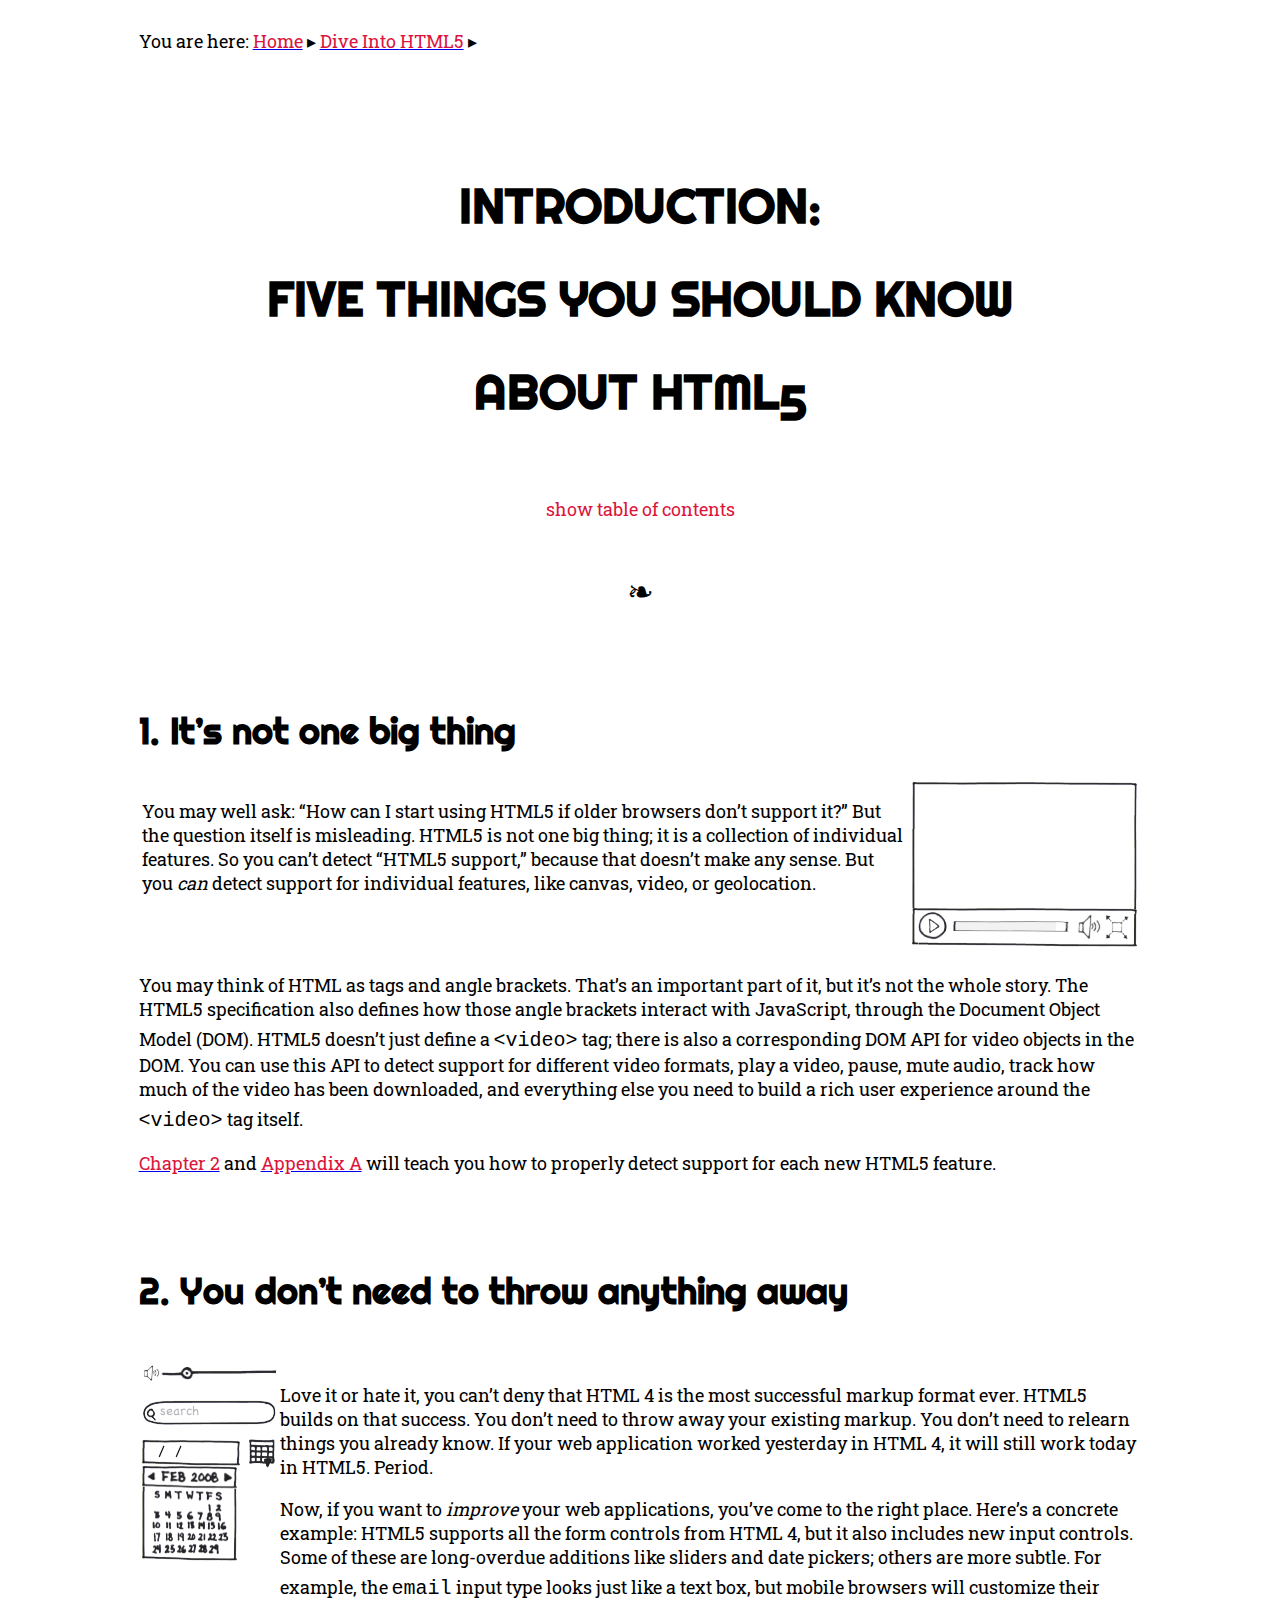
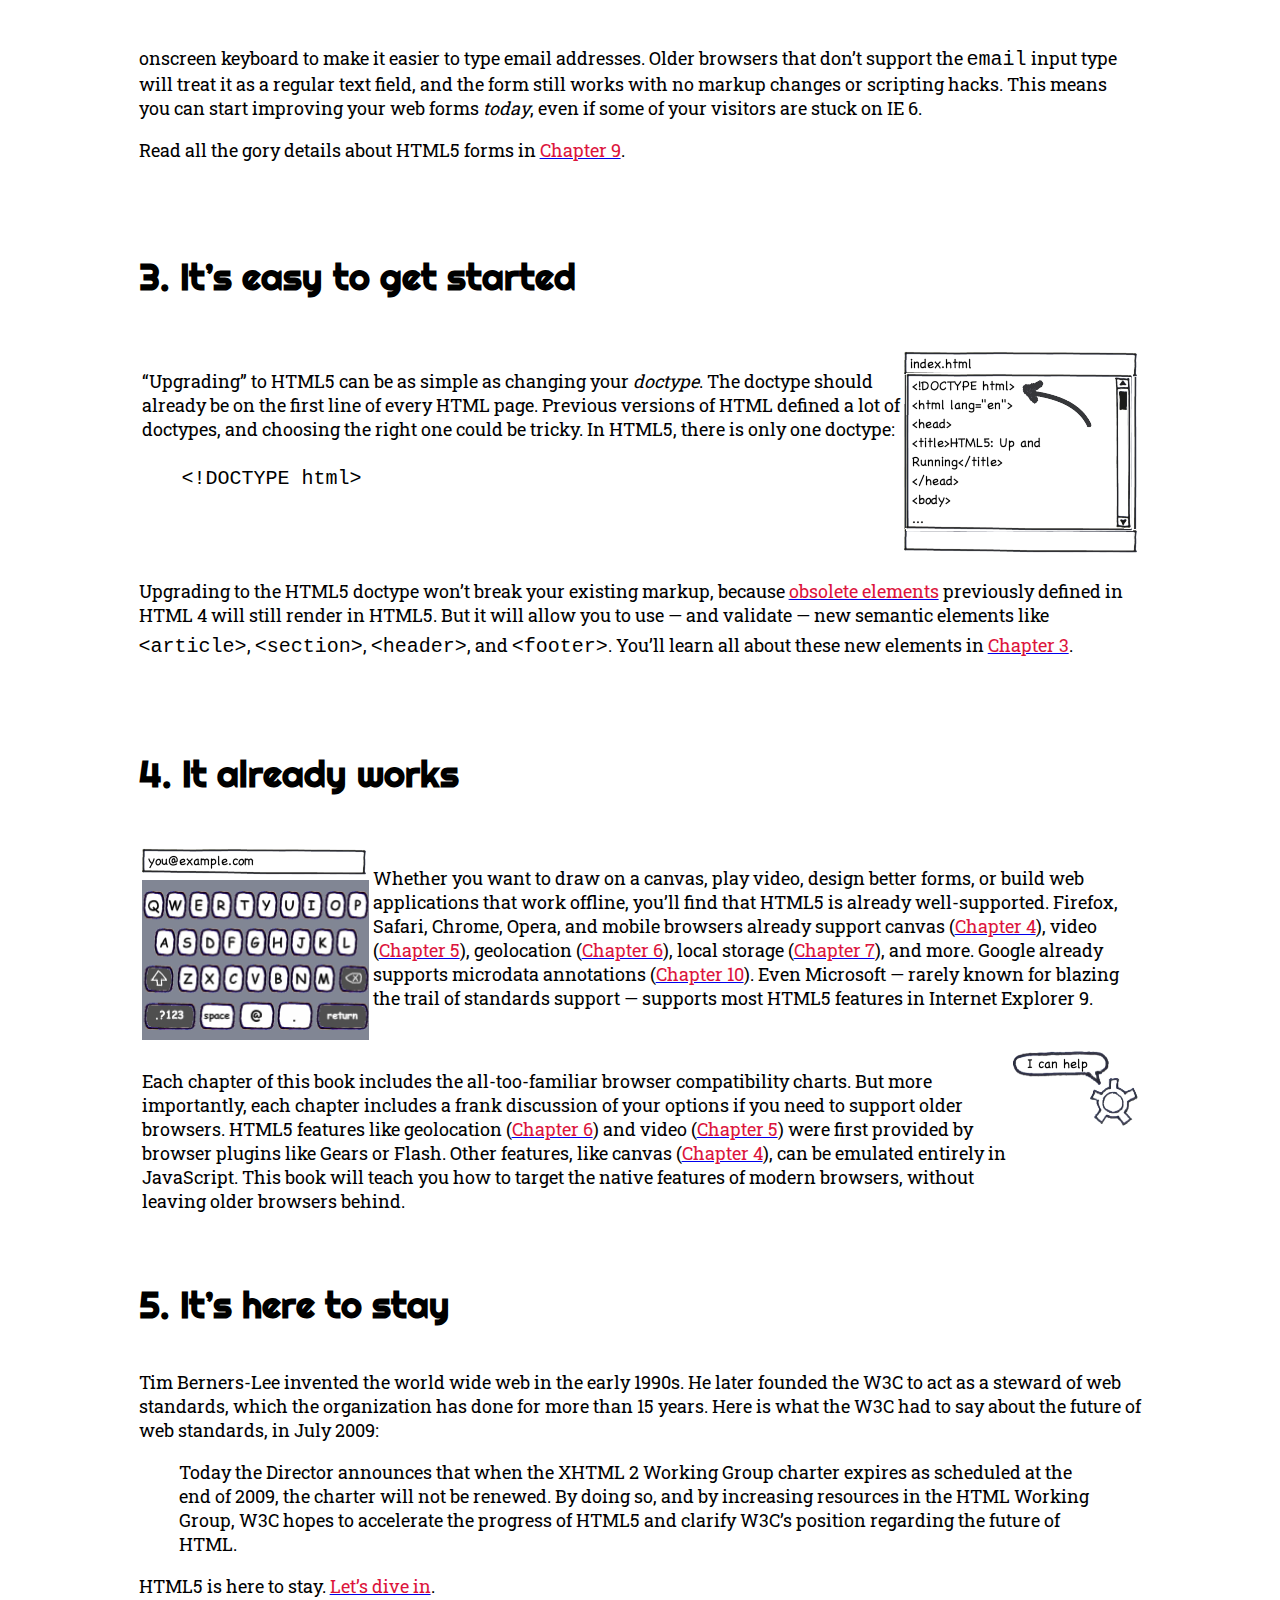
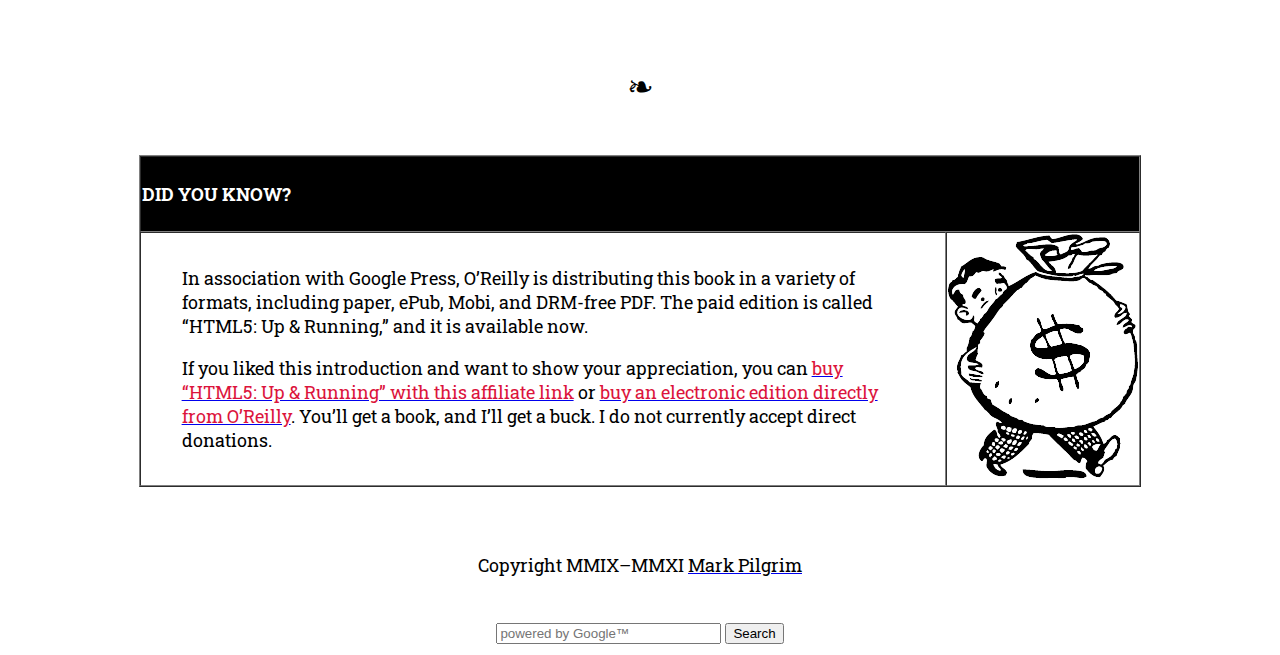
<file: animated html/index.html>
<!DOCTYPE html>
<html>
<head>
    <meta charset="utf8"/>
    <title>Five Things You Should Know About HTML5 - Dive Into HTML5</title>
    <link href='https://fonts.googleapis.com/css?family=Righteous' rel='stylesheet' type='text/css'/>
    <link href='https://fonts.googleapis.com/css?family=Roboto+Slab:300' rel='stylesheet' type='text/css'/>
    <link rel="stylesheet" type="text/css" href="style.css"/>
</head>
<body>
    <table>
        <tr>
            <td width="10%">
            </td>
            <td>
                <div>
                    <font size="4" face="Roboto Slab">
                        <p>You are here: <a href="index.html"><font color="crimson">Home</font></a> &#9656; <a href="table-of-contents.html#introduction"><font color="crimson">Dive Into <abbr>HTML5</abbr></font></a> &#9656;
                        <div align="center">
                            <br>
                            <br>
                            <br>
                            <font size="+2">
                                <font class="introentire" face="Righteous"><h1 class="intro1">INTRODUCTION:</h1><h1 class="intro2">FIVE THINGS YOU SHOULD KNOW</h1><h1 class="intro3">ABOUT HTML<sub><font size="+4">5</font></sub></h1></font>
                            </font>
                            <br>
                            <a><font color="crimson">show table of contents</font></a>
                            <br>
                            <br>
                            <br>
                            <font size="+3">&#10087;</font>
                        </div>
                        <br>
                        <br>
                        <br>
                        <font face="Righteous"><h1 id="one">1. It&rsquo;s not one big thing</h1></font>
                        <br>
                        <table width="100%">
                            <tr>
                                <td valign="top">
                                    <p>You may well ask: &ldquo;How can I start using <abbr>HTML5</abbr> if older browsers don&rsquo;t support it?&rdquo; But the question itself is misleading. <abbr>HTML5</abbr> is not one big thing; it is a collection of individual features. So you can&rsquo;t detect &ldquo;<abbr>HTML5</abbr> support,&rdquo; because that doesn&rsquo;t make any sense. But you <i>can</i> detect support for individual features, like canvas, video, or geolocation.
                                </td>
                                <td valign="top">
                                    <img src="1.png"/>
                                </td>
                            </tr>
                        </table>

                        <p>You may think of <abbr>HTML</abbr> as tags and angle brackets. That&rsquo;s an important part of it, but it&rsquo;s not the whole story. The <abbr>HTML5</abbr> specification also defines how those angle brackets interact with JavaScript, through the Document Object Model (<abbr>DOM</abbr>). <abbr>HTML5</abbr> doesn&rsquo;t just define a <font size="+2"><code>&lt;video&gt;</code></font> tag; there is also a corresponding <abbr>DOM</abbr> <abbr>API</abbr> for video objects in the <abbr>DOM</abbr>. You can use this <abbr>API</abbr> to detect support for different video formats, play a video, pause, mute audio, track how much of the video has been downloaded, and everything else you need to build a rich user experience around the <font size="+2"><code>&lt;video&gt;</code></font> tag itself.

                        <p><a href="detect.html"><font color="crimson">Chapter 2</font></a> and <a href="everything.html"><font color="crimson">Appendix A</font></a> will teach you how to properly detect support for each new <abbr>HTML5</abbr> feature.
                        <br>
                        <br>
                        <br>

                        <font face="Righteous"><h1 id="two">2. You don&rsquo;t need to throw anything away</h1></font>
                        <br>
                        <br>
                        <table width="100%">
                            <tr>
                                <td valign="top">
                                    <img src="2.png"/>
                                </td>
                                <td valign="top">
                                    <p>Love it or hate it, you can&rsquo;t deny that <abbr>HTML</abbr> 4 is the most successful markup format ever. <abbr>HTML5</abbr> builds on that success. You don&rsquo;t need to throw away your existing markup. You don&rsquo;t need to relearn things you already know. If your web application worked yesterday in <abbr>HTML</abbr> 4, it will still work today in <abbr>HTML5</abbr>. Period.
                                    <p>Now, if you want to <i>improve</i> your web applications, you&rsquo;ve come to the right place. Here&rsquo;s a concrete example: <abbr>HTML5</abbr> supports all the form controls from <abbr>HTML</abbr> 4, but it also includes new input controls. Some of these are long-overdue additions like sliders and date pickers; others are more subtle. For example, the <font size="+2"><code>email</code></font> input type looks just like a text box, but mobile browsers will customize their</p>
                                </td>
                            </tr>
                        </table>
                        <p> onscreen keyboard to make it easier to type email addresses. Older browsers that don&rsquo;t support the <font size="+2"><code>email</code></font> input type will treat it as a regular text field, and the form still works with no markup changes or scripting hacks. This means you can start improving your web forms <i>today</i>, even if some of your visitors are stuck on IE 6.
                        <p>Read all the gory details about <abbr>HTML5</abbr> forms in <a href="forms.html"><font color="crimson">Chapter 9</font></a>.
                        <br>
                        <br>
                        <br>

                        <font face="Righteous"><h1 id="three">3. It&rsquo;s easy to get started</h1></font>
                        <br>
                        <br>
                        <table width="100%">
                            <tr>
                                <td valign="top">
                                    <p>&ldquo;Upgrading&rdquo; to <abbr>HTML5</abbr> can be as simple as changing your <i>doctype</i>. The doctype should already be on the first line of every <abbr>HTML</abbr> page. Previous versions of <abbr>HTML</abbr> defined a lot of doctypes, and choosing the right one could be tricky. In <abbr>HTML5</abbr>, there is only one doctype:
                                    <blockquote>
                                    <p><font size="+2"><code>&lt;!DOCTYPE html&gt;</code></font>
                                    </blockquote>
                                </td>
                                <td valign="top">
                                    <img src="3.png"/>
                                </td>
                            </tr>
                        </table>
                        <p>Upgrading to the <abbr>HTML5</abbr> doctype won&rsquo;t break your existing markup, because <a rel="external" href="http://www.w3.org/TR/html5-diff/#absent-elements" target="_blank"><font color="crimson">obsolete elements</font></a> previously defined in HTML 4 will still render in <abbr>HTML5</abbr>. But it will allow you to use &mdash; and validate &mdash; new semantic elements like <font size="+2"><code>&lt;article&gt;</code></font>, <font size="+2"><code>&lt;section&gt;</code></font>, <font size="+2"><code>&lt;header&gt;</code></font>, and <font size="+2"><code>&lt;footer&gt;</code></font>. You&rsquo;ll learn all about these new elements in <a href="semantics.html"><font color="crimson">Chapter 3</font></a>.
                        <br>
                        <br>
                        <br>

                        <font face="Righteous"><h1 id="four">4. It already works</h1></font>
                        <br>
                        <br>
                        <table width="100%">
                            <tr>
                                <td valign="top">
                                    <img src="4.png"/>
                                </td>
                                <td valign="top">
                                    <p>Whether you want to draw on a canvas, play video, design better forms, or build web applications that work offline, you&rsquo;ll find that <abbr>HTML5</abbr> is already well-supported. Firefox, Safari, Chrome, Opera, and mobile browsers already support canvas (<a href="canvas.html"><font color="crimson">Chapter 4</font></a>), video (<a href="video.html"><font color="crimson">Chapter 5</font></a>), geolocation (<a href="geolocation.html"><font color="crimson">Chapter 6</font></a>), local storage (<a href="storage.html"><font color="crimson">Chapter 7</font></a>), and more. Google already supports microdata annotations (<a href="extensibility.html"><font color="crimson">Chapter 10</font></a>). Even Microsoft &mdash; rarely known for blazing the trail of standards support &mdash; supports most <abbr>HTML5</abbr> features in Internet Explorer 9.
                                </td>
                            </tr>
                        </table>
                        <table width="100%">
                            <tr>
                                <td valign="top">
                                    <p>Each chapter of this book includes the all-too-familiar browser compatibility charts. But more importantly, each chapter includes a frank discussion of your options if you need to support older browsers. <abbr>HTML5</abbr> features like geolocation (<a href="geolocation.html"><font color="crimson">Chapter 6</font></a>) and video (<a href="video.html"><font color="crimson">Chapter 5</font></a>) were first provided by browser plugins like Gears or Flash. Other features, like canvas (<a href="canvas.html"><font color="crimson">Chapter 4</font></a>), can be emulated entirely in JavaScript. This book will teach you how to target the native features of modern browsers, without leaving older browsers behind.
                                </td>
                                <td valign="top">
                                    <img src="5.png"/>
                                </td>
                            </tr>
                        </table>
                        <br>

                        <font face="Righteous"><h1 id="five">5. It&rsquo;s here to stay</h1></font>
                        <br>
                        <p>Tim Berners-Lee invented the world wide web in the early 1990s. He later founded the <abbr>W3C</abbr> to act as a steward of web standards, which the organization has done for more than 15 years. Here is what the <abbr>W3C</abbr> had to say about the future of web standards, in July 2009:
                        <blockquote cite="http://www.w3.org/News/2009#item119">
                        <p>Today the Director announces that when the <abbr>XHTML</abbr> 2 Working Group charter expires as scheduled at the end of 2009, the charter will not be renewed. By doing so, and by increasing resources in the <abbr>HTML</abbr> Working Group, <abbr>W3C</abbr> hopes to accelerate the progress of <abbr>HTML5</abbr> and clarify <abbr>W3C</abbr>&rsquo;s position regarding the future of <abbr>HTML</abbr>.
                        </blockquote>
                        <p><abbr>HTML5</abbr> is here to stay. <a href="past.html"><font color="crimson">Let&rsquo;s dive in</font></a>.
                        <br>
                        <br>
                        <br>
                        <div align="center">
                            <font size="+3">&#10087;</font>
                        </div>
                        <br>
                        <br>
                        <table border="1px" cellspacing="0">
                            <tr>
                                <th bgcolor="black" colspan="2" id="background">
                                    <h4><font color="white"><p id="didyouknow" align="left">DID YOU KNOW?</p></font></h4>
                                </th>
                            </tr>
                            <tr>
                                <td>
                                    <blockquote><p class="advice">In association with Google Press, O&rsquo;Reilly is distributing this book in a variety of formats, including paper, ePub, Mobi, and <abbr>DRM</abbr>-free <abbr>PDF</abbr>. The paid edition is called &ldquo;HTML5: Up &amp; Running,&rdquo; and it is available now.
                                    <p class="advice">If you liked this introduction and want to show your appreciation, you can <a href="http://www.amazon.com/HTML5-Up-Running-Mark-Pilgrim/dp/0596806027?ie=UTF8&amp;tag=diveintomark-20&amp;creativeASIN=0596806027"><font color="crimson">buy &ldquo;HTML5: Up &amp; Running&rdquo; with this affiliate link</font></a> or <a href="http://oreilly.com/catalog/9780596806033"><font color="crimson">buy an electronic edition directly from O&rsquo;Reilly</font></a>. You&rsquo;ll get a book, and I&rsquo;ll get a buck. I do not currently accept direct donations.
                                    </blockquote>
                                </td>
                                <td>
                                    <img src="6.png"/>
                                </td>
                            </tr>
                        </table>
                        <br>
                        <br>

                        <div align="center">
                            <p class="c">Copyright MMIX&ndash;MMXI <a href="about.html"><font color="black">Mark Pilgrim</font></a>
                            <br>
                            <br>
                            <form action="http://www.google.com/cse"><div><input type="hidden" name="cx" value="017884302975346027366:bgclqh8nvse"><input type="hidden" name="ie" value="UTF-8"><input type="search" name="q" size="25" placeholder="powered by Google&trade;">&nbsp;<input type="submit" name="sa" value="Search"></div></form>
                        </div>
                    </font>
                </div>
            </td>
            <td width="10%">
            </td>
        </tr>
    </table>
</body>
</html>
</file>
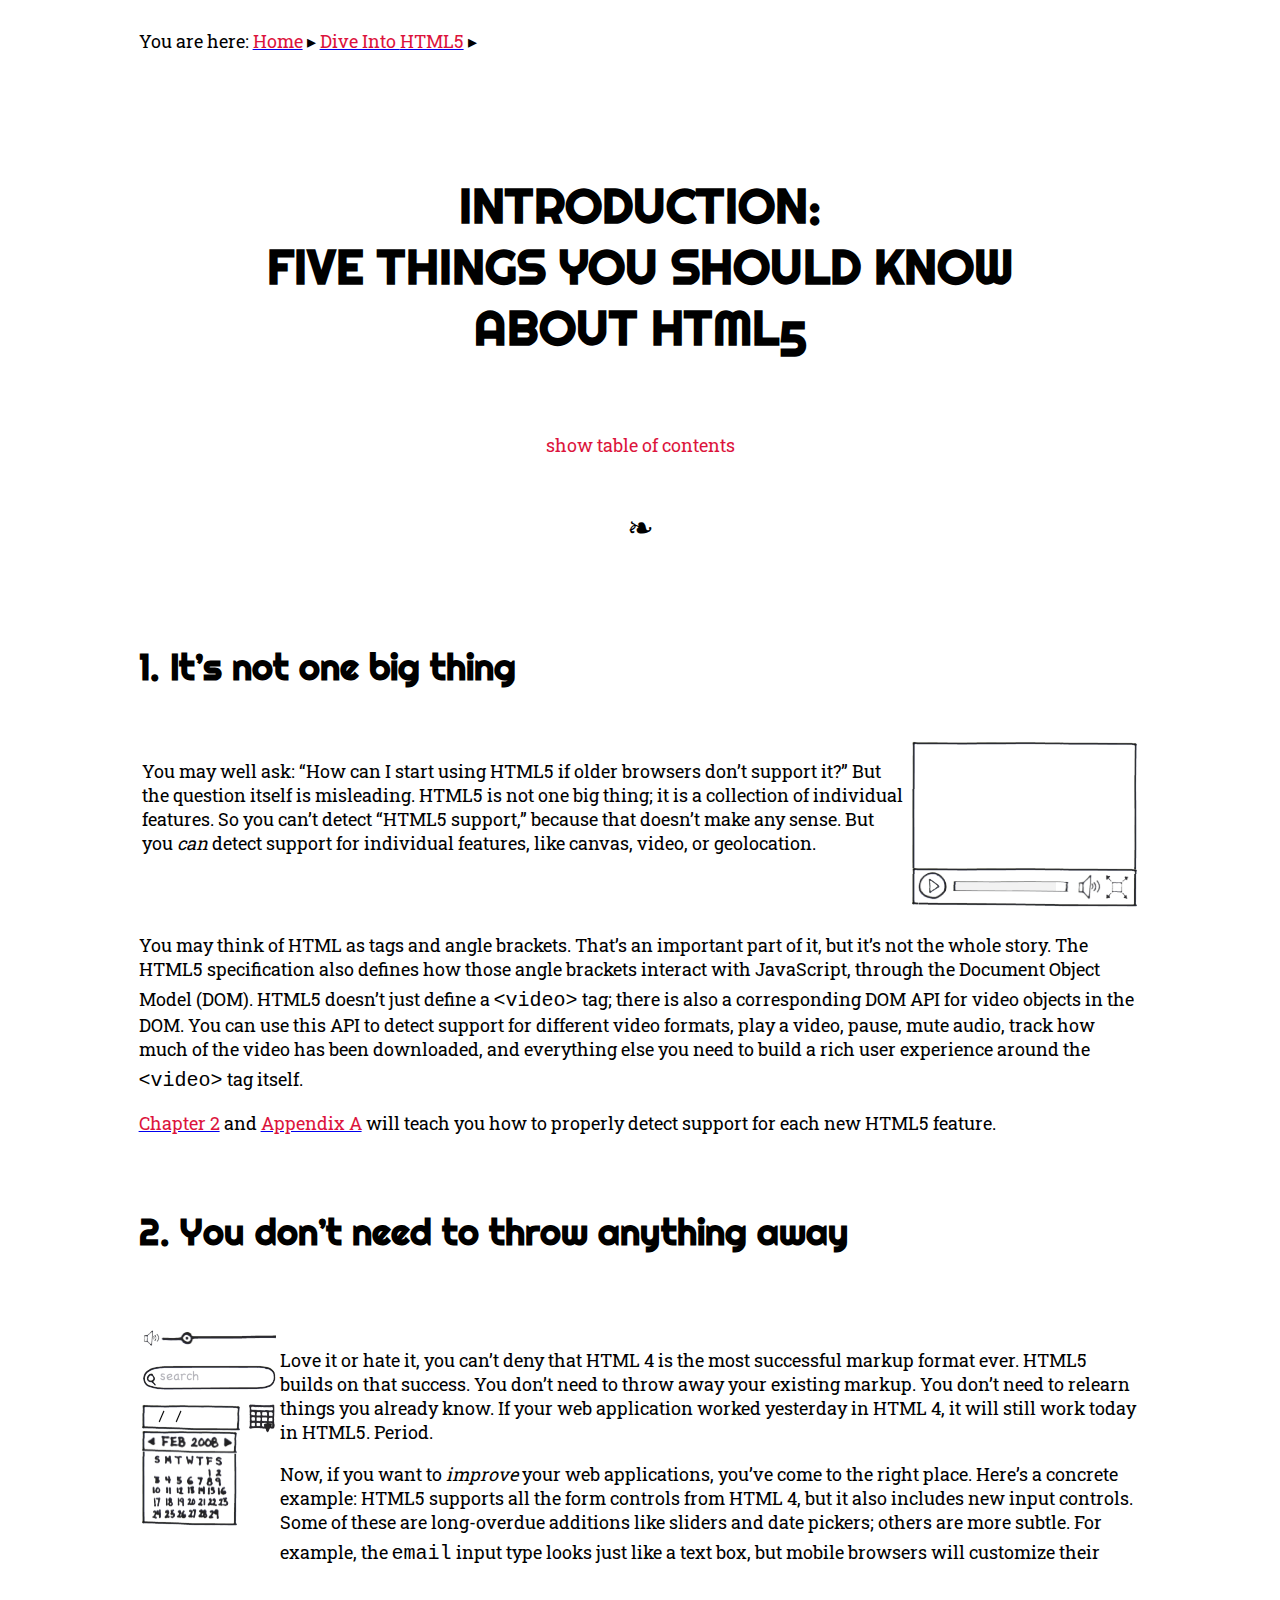
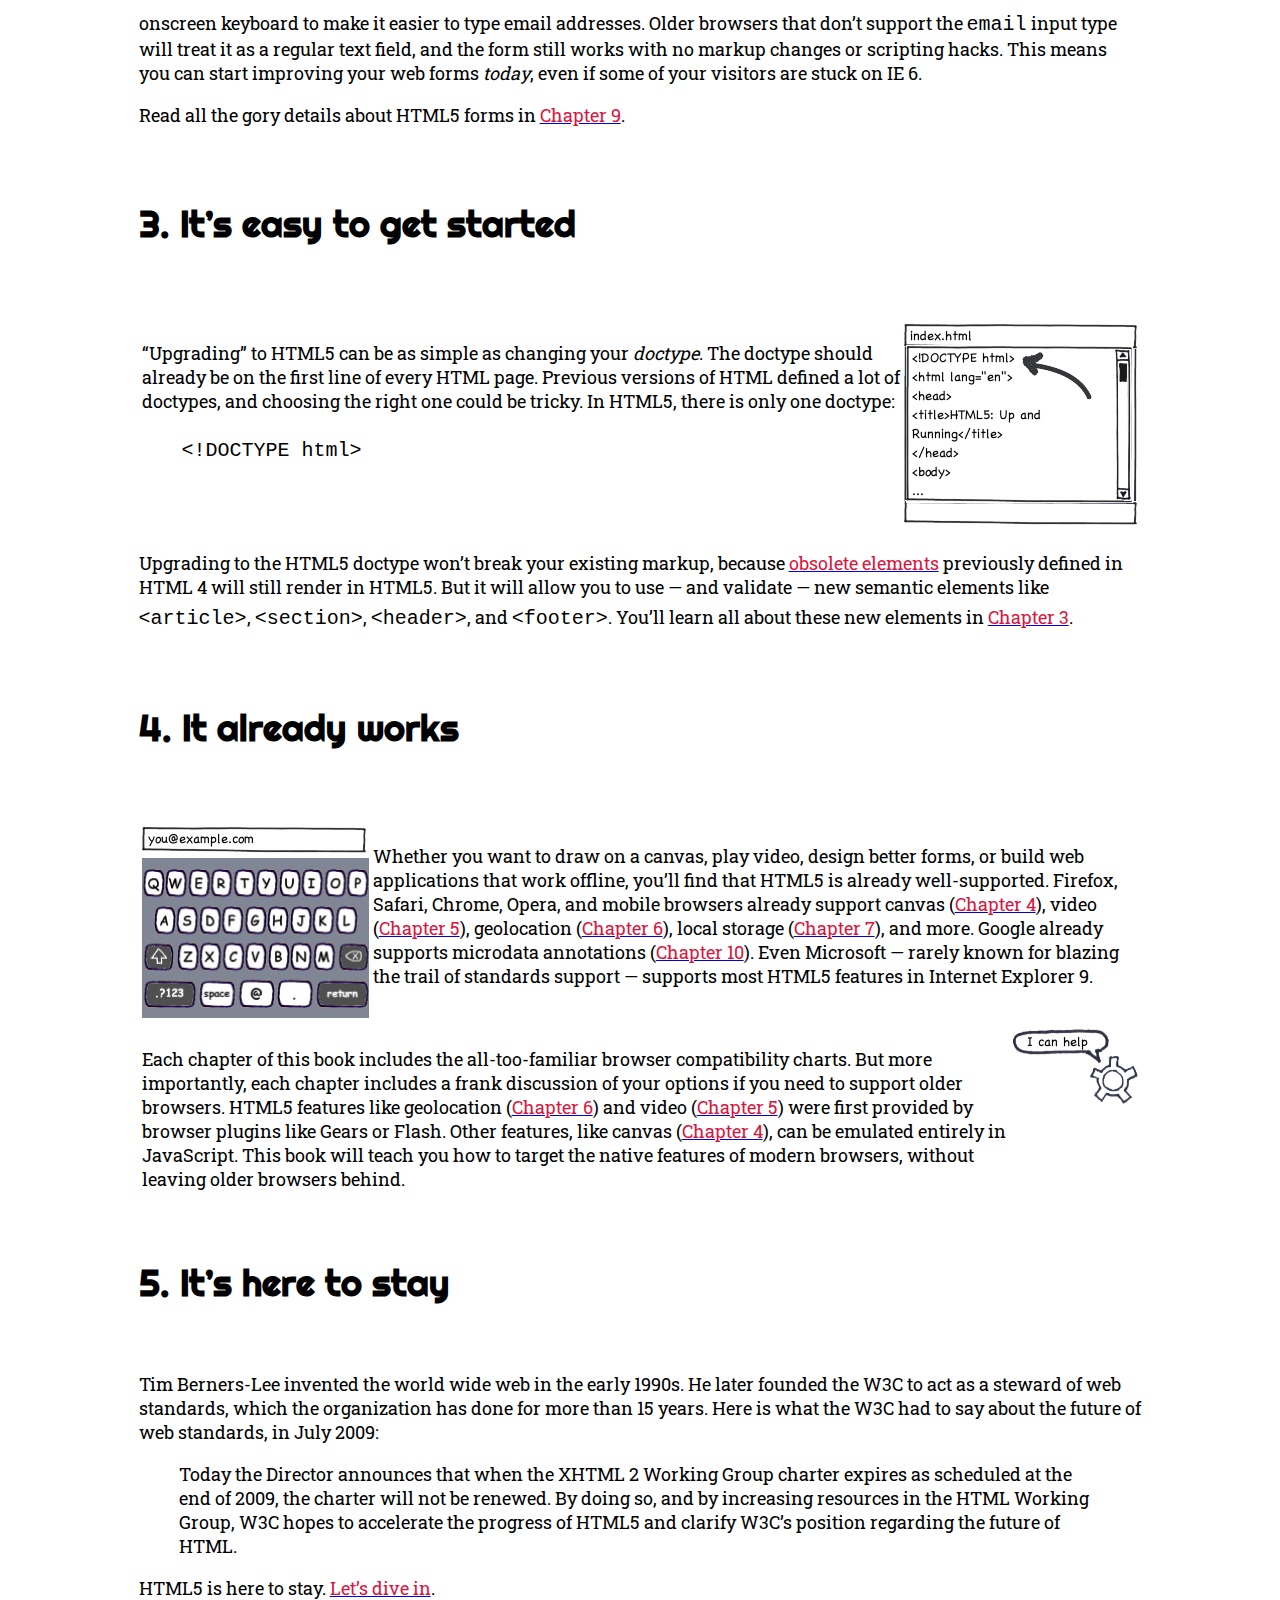
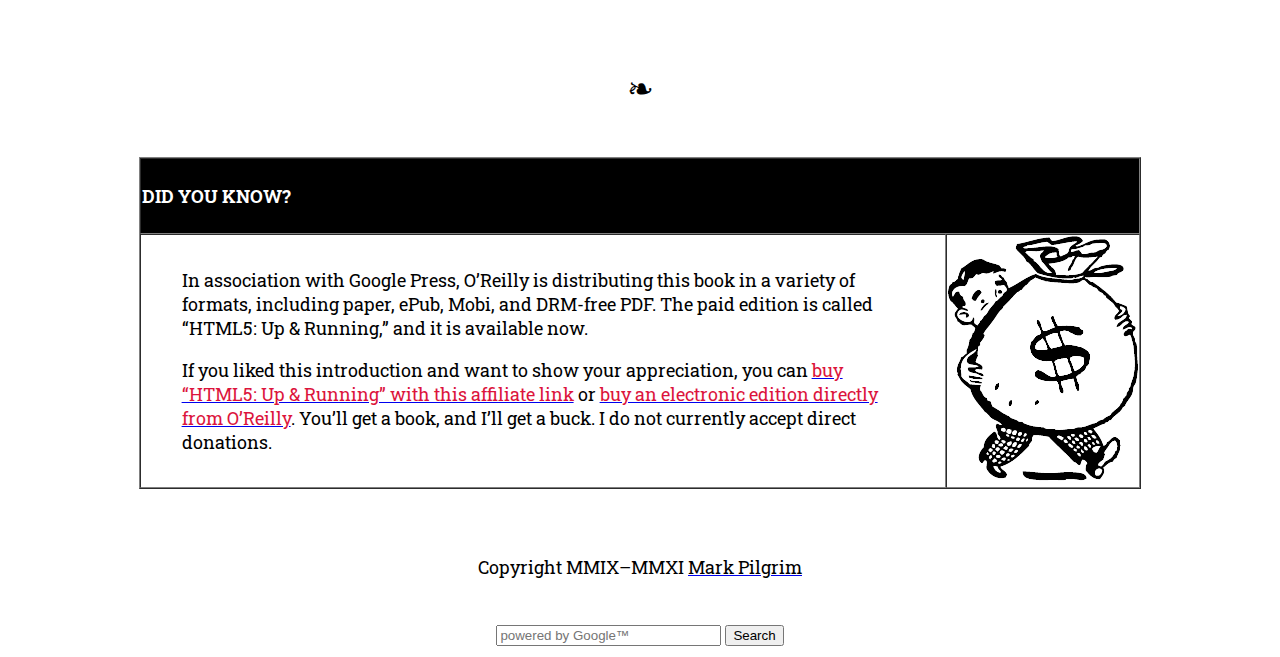
<file: pure html/index.html>
<!DOCTYPE html>
<html>
<head>
    <meta charset="utf8"/>
    <title>Five Things You Should Know About HTML5 - Dive Into HTML5</title>
    <link href='https://fonts.googleapis.com/css?family=Righteous' rel='stylesheet' type='text/css'>
    <link href='https://fonts.googleapis.com/css?family=Roboto+Slab:300' rel='stylesheet' type='text/css'>
</head>
<body>
    <table>
        <tr>
            <td width="10%">
            </td>
            <td>
                <div>
                    <font size="4" face="Roboto Slab">
                        <p>You are here: <a href="index.html"><font color="crimson">Home</font></a> &#9656; <a href="table-of-contents.html#introduction"><font color="crimson">Dive Into <abbr>HTML5</abbr></font></a> &#9656;
                        <div align="center">
                            <br>
                            <br>
                            <br>
                            <font size="+2">
                                <font face="Righteous"><h1>INTRODUCTION:<br>FIVE THINGS YOU SHOULD KNOW<br>ABOUT HTML<sub><font size="+4">5</font></sub></h1></font>
                            </font>
                            <br>
                            <a><font color="crimson">show table of contents</font></a>
                            <br>
                            <br>
                            <br>
                            <font size="+3">&#10087;</font>
                        </div>
                        <br>
                        <br>
                        <br>
                        <font face="Righteous"><h1 id="one">1. It&rsquo;s not one big thing</h1></font>
                        <br>
                        <table width="100%">
                            <tr>
                                <td valign="top">
                                    <p>You may well ask: &ldquo;How can I start using <abbr>HTML5</abbr> if older browsers don&rsquo;t support it?&rdquo; But the question itself is misleading. <abbr>HTML5</abbr> is not one big thing; it is a collection of individual features. So you can&rsquo;t detect &ldquo;<abbr>HTML5</abbr> support,&rdquo; because that doesn&rsquo;t make any sense. But you <i>can</i> detect support for individual features, like canvas, video, or geolocation.
                                </td>
                                <td valign="top">
                                    <img src="1.png"/>
                                </td>
                            </tr>
                        </table>

                        <p>You may think of <abbr>HTML</abbr> as tags and angle brackets. That&rsquo;s an important part of it, but it&rsquo;s not the whole story. The <abbr>HTML5</abbr> specification also defines how those angle brackets interact with JavaScript, through the Document Object Model (<abbr>DOM</abbr>). <abbr>HTML5</abbr> doesn&rsquo;t just define a <font size="+2"><code>&lt;video&gt;</code></font> tag; there is also a corresponding <abbr>DOM</abbr> <abbr>API</abbr> for video objects in the <abbr>DOM</abbr>. You can use this <abbr>API</abbr> to detect support for different video formats, play a video, pause, mute audio, track how much of the video has been downloaded, and everything else you need to build a rich user experience around the <font size="+2"><code>&lt;video&gt;</code></font> tag itself.

                        <p><a href="detect.html"><font color="crimson">Chapter 2</font></a> and <a href="everything.html"><font color="crimson">Appendix A</font></a> will teach you how to properly detect support for each new <abbr>HTML5</abbr> feature.
                        <br>
                        <br>
                        <br>

                        <font face="Righteous"><h1 id="two">2. You don&rsquo;t need to throw anything away</h1></font>
                        <br>
                        <br>
                        <table width="100%">
                            <tr>
                                <td valign="top">
                                    <img src="2.png"/>
                                </td>
                                <td valign="top">
                                    <p>Love it or hate it, you can&rsquo;t deny that <abbr>HTML</abbr> 4 is the most successful markup format ever. <abbr>HTML5</abbr> builds on that success. You don&rsquo;t need to throw away your existing markup. You don&rsquo;t need to relearn things you already know. If your web application worked yesterday in <abbr>HTML</abbr> 4, it will still work today in <abbr>HTML5</abbr>. Period.
                                    <p>Now, if you want to <i>improve</i> your web applications, you&rsquo;ve come to the right place. Here&rsquo;s a concrete example: <abbr>HTML5</abbr> supports all the form controls from <abbr>HTML</abbr> 4, but it also includes new input controls. Some of these are long-overdue additions like sliders and date pickers; others are more subtle. For example, the <font size="+2"><code>email</code></font> input type looks just like a text box, but mobile browsers will customize their</p>
                                </td>
                            </tr>
                        </table>
                        <p> onscreen keyboard to make it easier to type email addresses. Older browsers that don&rsquo;t support the <font size="+2"><code>email</code></font> input type will treat it as a regular text field, and the form still works with no markup changes or scripting hacks. This means you can start improving your web forms <i>today</i>, even if some of your visitors are stuck on IE 6.
                        <p>Read all the gory details about <abbr>HTML5</abbr> forms in <a href="forms.html"><font color="crimson">Chapter 9</font></a>.
                        <br>
                        <br>
                        <br>

                        <font face="Righteous"><h1 id="three">3. It&rsquo;s easy to get started</h1></font>
                        <br>
                        <br>
                        <table width="100%">
                            <tr>
                                <td valign="top">
                                    <p>&ldquo;Upgrading&rdquo; to <abbr>HTML5</abbr> can be as simple as changing your <i>doctype</i>. The doctype should already be on the first line of every <abbr>HTML</abbr> page. Previous versions of <abbr>HTML</abbr> defined a lot of doctypes, and choosing the right one could be tricky. In <abbr>HTML5</abbr>, there is only one doctype:
                                    <blockquote>
                                    <p><font size="+2"><code>&lt;!DOCTYPE html&gt;</code></font>
                                    </blockquote>
                                </td>
                                <td valign="top">
                                    <img src="3.png"/>
                                </td>
                            </tr>
                        </table>
                        <p>Upgrading to the <abbr>HTML5</abbr> doctype won&rsquo;t break your existing markup, because <a rel="external" href="http://www.w3.org/TR/html5-diff/#absent-elements" target="_blank"><font color="crimson">obsolete elements</font></a> previously defined in HTML 4 will still render in <abbr>HTML5</abbr>. But it will allow you to use &mdash; and validate &mdash; new semantic elements like <font size="+2"><code>&lt;article&gt;</code></font>, <font size="+2"><code>&lt;section&gt;</code></font>, <font size="+2"><code>&lt;header&gt;</code></font>, and <font size="+2"><code>&lt;footer&gt;</code></font>. You&rsquo;ll learn all about these new elements in <a href="semantics.html"><font color="crimson">Chapter 3</font></a>.
                        <br>
                        <br>
                        <br>

                        <font face="Righteous"><h1 id="four">4. It already works</h1></font>
                        <br>
                        <br>
                        <table width="100%">
                            <tr>
                                <td valign="top">
                                    <img src="4.png"/>
                                </td>
                                <td valign="top">
                                    <p>Whether you want to draw on a canvas, play video, design better forms, or build web applications that work offline, you&rsquo;ll find that <abbr>HTML5</abbr> is already well-supported. Firefox, Safari, Chrome, Opera, and mobile browsers already support canvas (<a href="canvas.html"><font color="crimson">Chapter 4</font></a>), video (<a href="video.html"><font color="crimson">Chapter 5</font></a>), geolocation (<a href="geolocation.html"><font color="crimson">Chapter 6</font></a>), local storage (<a href="storage.html"><font color="crimson">Chapter 7</font></a>), and more. Google already supports microdata annotations (<a href="extensibility.html"><font color="crimson">Chapter 10</font></a>). Even Microsoft &mdash; rarely known for blazing the trail of standards support &mdash; supports most <abbr>HTML5</abbr> features in Internet Explorer 9.
                                </td>
                            </tr>
                        </table>
                        <table width="100%">
                            <tr>
                                <td valign="top">
                                    <p>Each chapter of this book includes the all-too-familiar browser compatibility charts. But more importantly, each chapter includes a frank discussion of your options if you need to support older browsers. <abbr>HTML5</abbr> features like geolocation (<a href="geolocation.html"><font color="crimson">Chapter 6</font></a>) and video (<a href="video.html"><font color="crimson">Chapter 5</font></a>) were first provided by browser plugins like Gears or Flash. Other features, like canvas (<a href="canvas.html"><font color="crimson">Chapter 4</font></a>), can be emulated entirely in JavaScript. This book will teach you how to target the native features of modern browsers, without leaving older browsers behind.
                                </td>
                                <td valign="top">
                                    <img src="5.png"/>
                                </td>
                            </tr>
                        </table>
                        <br>

                        <font face="Righteous"><h1 id="five">5. It&rsquo;s here to stay</h1></font>
                        <br>
                        <p>Tim Berners-Lee invented the world wide web in the early 1990s. He later founded the <abbr>W3C</abbr> to act as a steward of web standards, which the organization has done for more than 15 years. Here is what the <abbr>W3C</abbr> had to say about the future of web standards, in July 2009:
                        <blockquote cite="http://www.w3.org/News/2009#item119">
                        <p>Today the Director announces that when the <abbr>XHTML</abbr> 2 Working Group charter expires as scheduled at the end of 2009, the charter will not be renewed. By doing so, and by increasing resources in the <abbr>HTML</abbr> Working Group, <abbr>W3C</abbr> hopes to accelerate the progress of <abbr>HTML5</abbr> and clarify <abbr>W3C</abbr>&rsquo;s position regarding the future of <abbr>HTML</abbr>.
                        </blockquote>
                        <p><abbr>HTML5</abbr> is here to stay. <a href="past.html"><font color="crimson">Let&rsquo;s dive in</font></a>.
                        <br>
                        <br>
                        <br>
                        <div align="center">
                            <font size="+3">&#10087;</font>
                        </div>
                        <br>
                        <br>
                        <table border="1px" cellspacing="0">
                            <tr>
                                <th bgcolor="black" colspan="2">
                                    <h4><font color="white"><p align="left">DID YOU KNOW?</p></font></h4>
                                </th>
                            </tr>
                            <tr>
                                <td>
                                    <blockquote><p>In association with Google Press, O&rsquo;Reilly is distributing this book in a variety of formats, including paper, ePub, Mobi, and <abbr>DRM</abbr>-free <abbr>PDF</abbr>. The paid edition is called &ldquo;HTML5: Up &amp; Running,&rdquo; and it is available now.
                                    <p>If you liked this introduction and want to show your appreciation, you can <a href="http://www.amazon.com/HTML5-Up-Running-Mark-Pilgrim/dp/0596806027?ie=UTF8&amp;tag=diveintomark-20&amp;creativeASIN=0596806027"><font color="crimson">buy &ldquo;HTML5: Up &amp; Running&rdquo; with this affiliate link</font></a> or <a href="http://oreilly.com/catalog/9780596806033"><font color="crimson">buy an electronic edition directly from O&rsquo;Reilly</font></a>. You&rsquo;ll get a book, and I&rsquo;ll get a buck. I do not currently accept direct donations.
                                    </blockquote>
                                </td>
                                <td>
                                    <img src="6.png"/>
                                </td>
                            </tr>
                        </table>
                        <br>
                        <br>

                        <div align="center">
                            <p class="c">Copyright MMIX&ndash;MMXI <a href="about.html"><font color="black">Mark Pilgrim</font></a>
                            <br>
                            <br>
                            <form action="http://www.google.com/cse"><div><input type="hidden" name="cx" value="017884302975346027366:bgclqh8nvse"><input type="hidden" name="ie" value="UTF-8"><input type="search" name="q" size="25" placeholder="powered by Google&trade;">&nbsp;<input type="submit" name="sa" value="Search"></div></form>
                        </div>
                    </font>
                </div>
            </td>
            <td width="10%">
            </td>
        </tr>
    </table>
</body>
</html>
</file>
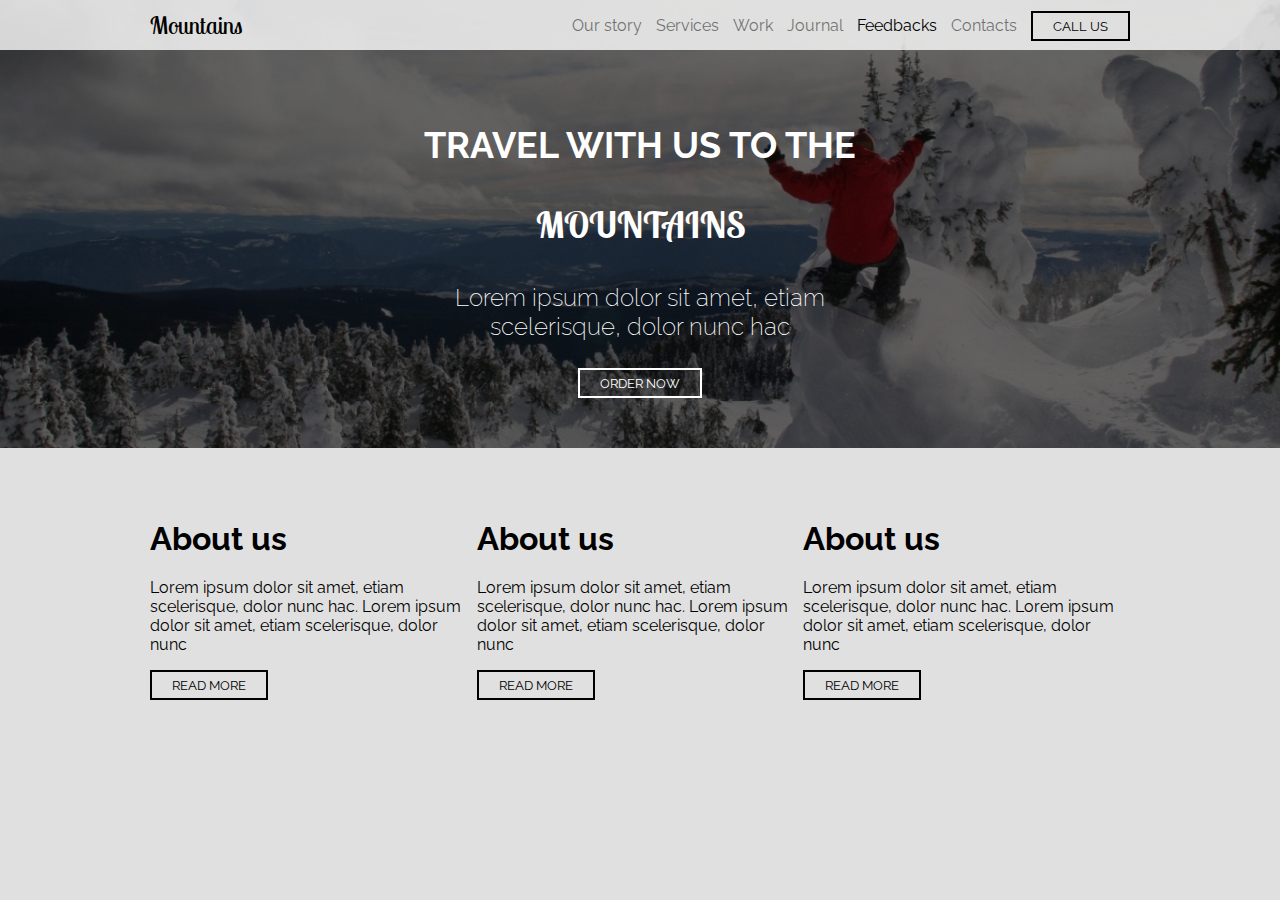
<file: site/index.html>
<!DOCTYPE html>
<head>
    <title>Mountains</title>
    <meta name="viewport" content="width=device-width, initial-scale=1.0">                                                      <!-- 1st -->
    <meta charset="utf-8"/>
    <link rel="stylesheet" href="styles.css">
    <link href='https://fonts.googleapis.com/css?family=Raleway:400,200,700' rel='stylesheet' type='text/css'>
    <link href='https://fonts.googleapis.com/css?family=Lobster+Two:700italic' rel='stylesheet' type='text/css'>
    <script>
    </script>
</head>
<body>
        <div class="header">
            <div class="mask">
                <div class="menu">
                    <div class="container">
                        <a href="index.html" class="bookmark fancy" id="logo">Mountains</a>
                            <input id="mobile" type="button" value="Call us">
                        <div class="links">
                            <a href="#" class="bookmark">Our story</a>
                            <a href="#" class="bookmark">Services</a>
                            <a href="#" class="bookmark">Work</a>
                            <a href="#" class="bookmark">Journal</a>
                            <a href="feedbacks.html" class="bookmark" id="feedbacks">Feedbacks</a>
                            <a href="#" class="bookmark">Contacts</a>
                            <input id="desktop" type="button" value="Call us">
                        </div>
                    </div>
                </div>
                <div class="container">
                    <div class="central">
                        <h1 class="big">Travel with us to the <p class="fancy">Mountains</p></h1>
                        <p id="third">Lorem ipsum dolor sit amet, etiam <br> scelerisque, dolor nunc hac</p>
                        <input type="button" class="white_button" value="Order now">
                    </div>
                </div>
            </div>
        </div>
        <div class="container">
            <div class="footer">
                <div class="end">
                    <h1>About us</h1>
                    <p>Lorem ipsum dolor sit amet, etiam scelerisque, dolor nunc hac. Lorem ipsum dolor sit amet, etiam scelerisque, dolor nunc</p>
                    <input type="button" value="Read more">
                </div>
                <div class="end">
                    <h1>About us</h1>
                    <p>Lorem ipsum dolor sit amet, etiam scelerisque, dolor nunc hac. Lorem ipsum dolor sit amet, etiam scelerisque, dolor nunc</p>
                    <input type="button" value="Read more">
                </div>
                <div class="end">
                    <h1>About us</h1>
                    <p>Lorem ipsum dolor sit amet, etiam scelerisque, dolor nunc hac. Lorem ipsum dolor sit amet, etiam scelerisque, dolor nunc</p>
                    <input type="button" value="Read more">
                </div>
            </div>
        </div>
</body>
</html>
</file>
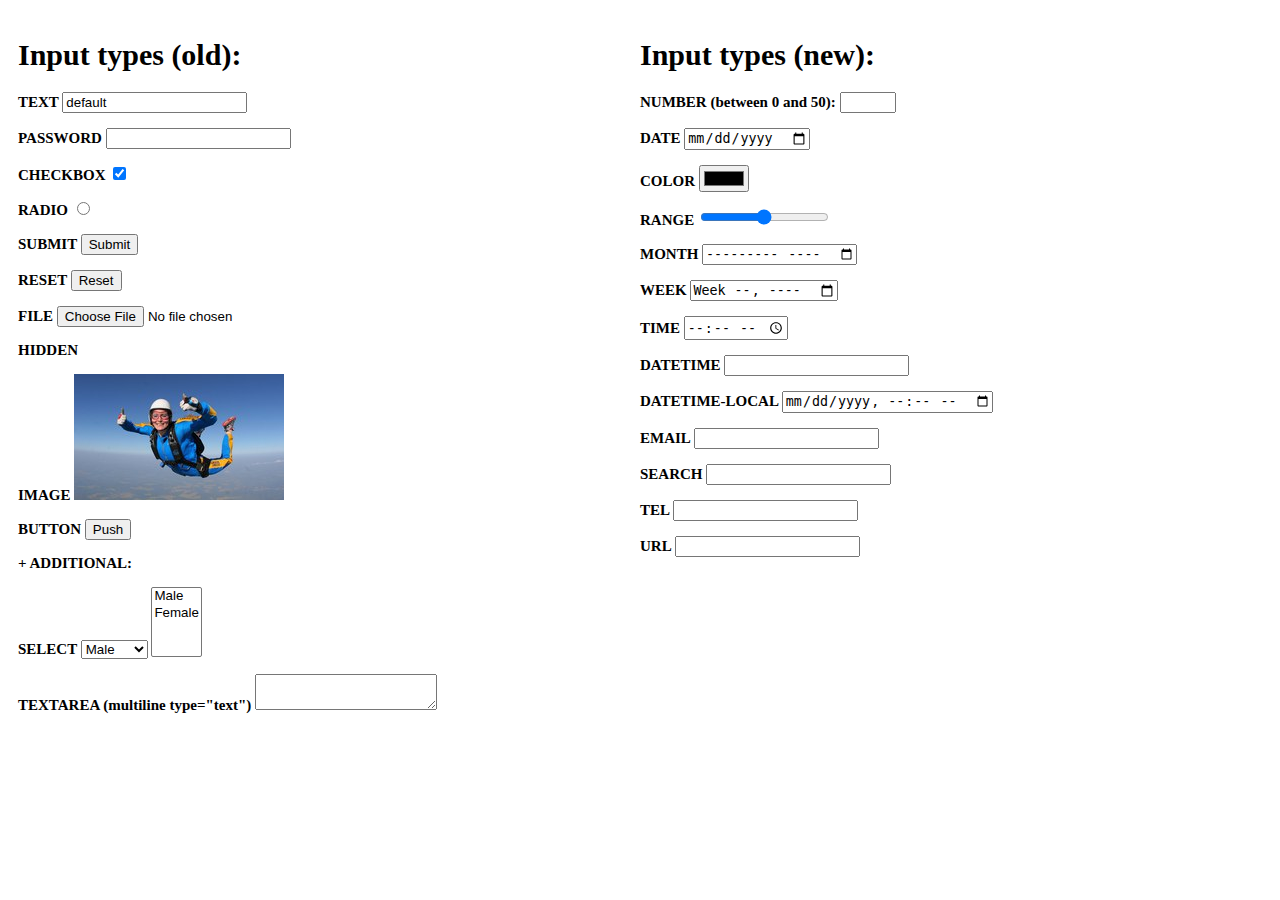
<file: inputs/input_types.html>
<!DOCTYPE html>
<html>
    <meta charset="utf-8">
    <title>Inputs</title>
    <style>
        .main {
            font-size: 0;
            padding: 10px;
        }
        .old, .new {
            display: inline-block;
            width: 50%;
            font-size: 15px;
            vertical-align: top;
        }
        p {
            font-weight: bold;
        }
    </style>
<head>
</head>
<body>
    <div class="main">
        <div class="old">
            <h1>Input types (old):</h1>
            <p>TEXT
                <input type="text" name="tf" value="default" maxlenght="6"/>
            </p>
            <p>PASSWORD
                <input type="password"/>
            </p>
            <p>CHECKBOX
                <input type="checkbox" checked/>
            </p>
            <p>RADIO
                <input type="radio"/>
            </p>
            <p>SUBMIT
                <input type="submit"/>
            </p>
            <p>RESET
                <input type="reset"/>
            </p>
            <p>FILE
                <input type="file"/>
            </p>
            <p>HIDDEN
                <input type="hidden"/>
            </p>
            <p>IMAGE
                <input type="image" src="article.jpg" alt="image"/>
            </p>
            <p>BUTTON
                <input type="button" name="tf" value="Push"/>
            </p>
            <p>+ ADDITIONAL:</p>
            <p>SELECT
                <select name="gender">
                    <option value="m">Male</option>
                    <option value="f">Female</option>
                </select>
                <select name="gender" size="4">
                    <option value="m">Male</option>
                    <option value="f">Female</option>
                </select>
            </p>
            <p>TEXTAREA (multiline type="text")
                <textarea></textarea>
            </p>

        </div>
        <div class="new">
            <h1>Input types (new):</h1>
            <p>NUMBER (between 0 and 50):
                <input type="number" min="0" max="50"/>
            </p>
            <p>DATE
                <input type="date"/>
            </p>
            <p>COLOR
                <input type="color"/>
            </p>
            <p>RANGE
                <input type="range" name="points" min="0" max="10"/>
            </p>
            <p>MONTH
                <input type="month"/>
            </p>
            <p>WEEK
                <input type="week"/>
            </p>
            <p>TIME
                <input type="time"/>
            </p>
            <p>DATETIME
                <input type="datetime"/>
            </p>
            <p>DATETIME-LOCAL
                <input type="datetime-local"/>
            </p>
            <p>EMAIL
                <input type="email"/>
            </p>
            <p>SEARCH
                <input type="search"/>
            </p>
            <p>TEL
                <input type="tel"/>
            </p>
            <p>URL
                <input type="url"/>
            </p>
        </div>
    </div>
</body>
</head>
</file>
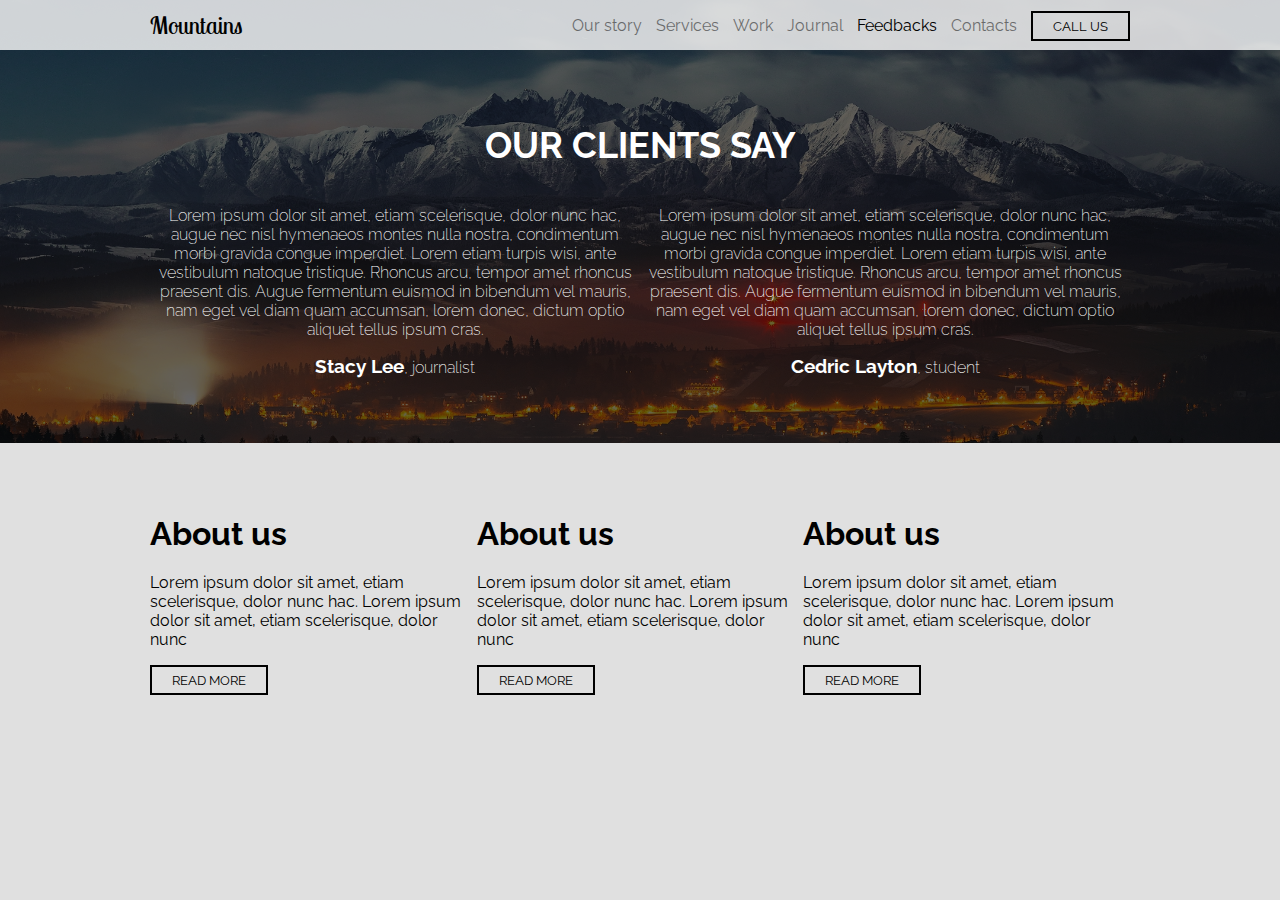
<file: site/feedbacks.html>
<!DOCTYPE html>
<html manifest="document.manifest">
<head>
    <meta charset="utf-8"/>
    <title>Feedbacks</title>
    <link rel="stylesheet" href="styles.css">
    <link href='https://fonts.googleapis.com/css?family=Raleway:400,200,700' rel='stylesheet' type='text/css'>
    <link href='https://fonts.googleapis.com/css?family=Lobster+Two:700italic' rel='stylesheet' type='text/css'>
    <style>
        .header {
            background-image: url(tatry.jpg);
        }
        .feedback {
            display: inline-block;
            width: 50%;
            font-size: 16px;
        }
        .central {
            font-size: 0;
        }
        h3 {
            display: inline;
        }
    </style>
</head>
<body>
        <div class="header">
            <div class="mask">
                <div class="menu">
                    <div class="container">
                        <a href="index.html" class="bookmark fancy" id="logo">Mountains</a>
                        <div class="links">
                            <a href="#" class="bookmark">Our story</a>
                            <a href="#" class="bookmark">Services</a>
                            <a href="#" class="bookmark">Work</a>
                            <a href="#" class="bookmark">Journal</a>
                            <a href="feedbacks.html" class="bookmark" id="feedbacks">Feedbacks</a>
                            <a href="#" class="bookmark">Contacts</a>
                            <input type="button" value="Call us">
                        </div>
                    </div>
                </div>
                <div class="container">
                    <div class="central">
                        <h1 class="big">Our clients say</h1>
                        <div class="feedback">
                            <p class="words">Lorem ipsum dolor sit amet, etiam scelerisque, dolor nunc hac, augue nec nisl hymenaeos montes
                            nulla nostra, condimentum morbi gravida congue imperdiet. Lorem etiam turpis wisi, ante vestibulum
                            natoque tristique. Rhoncus arcu, tempor amet rhoncus praesent dis. Augue fermentum euismod in
                            bibendum vel mauris, nam eget vel diam quam accumsan, lorem donec, dictum optio aliquet tellus ipsum cras. </p>
                            <!-- <img src=""> -->
                            <p class="user"><h3>Stacy Lee</h3>, journalist</p>
                        </div>
                        <div class="feedback">
                            <p class="words">Lorem ipsum dolor sit amet, etiam scelerisque, dolor nunc hac, augue nec nisl hymenaeos montes
                            nulla nostra, condimentum morbi gravida congue imperdiet. Lorem etiam turpis wisi, ante vestibulum
                            natoque tristique. Rhoncus arcu, tempor amet rhoncus praesent dis. Augue fermentum euismod in
                            bibendum vel mauris, nam eget vel diam quam accumsan, lorem donec, dictum optio aliquet tellus ipsum cras. </p>
                            <p class="user"><h3>Cedric Layton</h3>, student</p>
                        </div>
                    </div>
                </div>
            </div>
        </div>
        <div class="container">
            <div class="footer">
                <div class="end">
                    <h1>About us</h1>
                    <p>Lorem ipsum dolor sit amet, etiam scelerisque, dolor nunc hac. Lorem ipsum dolor sit amet, etiam scelerisque, dolor nunc</p>
                    <input type="button" value="Read more">
                </div>
                <div class="end">
                    <h1>About us</h1>
                    <p>Lorem ipsum dolor sit amet, etiam scelerisque, dolor nunc hac. Lorem ipsum dolor sit amet, etiam scelerisque, dolor nunc</p>
                    <input type="button" value="Read more">
                </div>
                <div class="end">
                    <h1>About us</h1>
                    <p>Lorem ipsum dolor sit amet, etiam scelerisque, dolor nunc hac. Lorem ipsum dolor sit amet, etiam scelerisque, dolor nunc</p>
                    <input type="button" value="Read more">
                </div>
            </div>
        </div>
</body>
</html>
</file>
<file: animated html/style.css>
.intro1, .intro3 {
    animation: slide-from-right 1s ease-out; /*анімуються тільки inline-block, block, table!!! на 1 елемент лише 1 анімація*/
}

@keyframes slide-from-right {
    0% {
        transform: translateX(-100%);
    }
    100% {
        transform: translateX(0);       /* transform (щоб елемент не вилазив зі свого поточного місця) - правила: translate - переміщення; scale - розмір шрифта; rotate - обертання */
    }
}
.intro2 {
    animation: slide-from-left 1s ease-out;
}

@keyframes slide-from-left {
    0% {
        transform: translateX(100%);
    }
    100% {
        transform: translateX(0);
    }
}
.introentire {
        animation: color 15s 1s 2;
}
@keyframes color {
    25% {
        color: yellow;
    }
    50% {
        color: crimson;
    }
    75% {
        color: yellow;
    }
}
#one, #two, #three, #four, #five {
    animation: circle 1s;
    transform-origin: 50% 50%;      /* обертання навколо своєї осі (x;y), наколо центру - 50% 50% */
    display: inline-block;
}
@keyframes circle {
    from {
        transform: rotate(3600deg) scale(0.05);
    }
    to {
        transform: rotate(0) scale(1);
    }
}
img{
    animation-name: blink;
    animation-duration: 1s;
    animation-timing-function: linear;
    animation-delay: 0;
    animation-iteration-count: 1;
    animation-direction: normal;
}
@keyframes blink {
    from {
        opacity: 0;
        filter: blur(10px);
    }
    to {
        opacity: 1;
        filter: blur(0);
    }
}
#didyouknow {
    animation-name: change;
    animation-duration: 1s;
    animation-timing-function: ease-in-out;
    animation-delay: 0;
    animation-iteration-count: infinite;
    animation-direction: alternate;
}
@keyframes change {
    to {
        color: black;
    }
}
#background {
    animation-name: change2;
    animation-duration: 1s;
    animation-timing-function: ease-in-out;
    animation-delay: 0;
    animation-iteration-count: infinite;
    animation-direction: alternate;
}
@keyframes change2 {
    to {
        background-color: white;
    }
}
.advice:hover {
    animation-name: moving;
    animation-duration: 0.5s;
    animation-timing-function: ease-out;
    animation-delay: 0s;
    animation-iteration-count: 2;
    animation-direction: alternate;
}
@keyframes moving {
    from {
        tranform: translateY(100%) scale(1);
    }
    to{
        transform: translateY(0) scale(0.9, 0.75);
    }
}
</file>
<file: site/styles.css>
* {
    font-family: Raleway;
}
html, body {
    min-height: 100%;
    margin: 0;
    padding: 0;
    background-color: #E0E0E0;
    font-size: 16px;
}
.header {
    background-image: url(snowboard.jpg);
    background-position: center;
    background-size: cover;
}
.mask {
    background-color: rgba(0,0,0,0.6);
}
.menu {
    padding: 10px 0;
    background: rgba(255, 255, 255, 0.8);
}
.container {
    max-width: 980px;
    margin: 0 auto;
    padding: 0 10px;
}
.bookmark {
    display: inline-block;
    margin-right: 10px;
    text-decoration: none;
    color: black;
}
.fancy {
    font-family: Lobster Two;
}
#logo {
    margin: 0 30px 0 0;
    font-size: 24px;
}
#mobile {
    display: none;
}
.links{
    float: right;
}
.links .bookmark {
    padding: 6px 0;
}
.central {
    text-align: center;
    padding: 50px 0;
    color: white;
    font-size: 24px;
    font-weight: 200;
}
.central .big {
    text-transform: uppercase;
    font-size: 36px;
    font-weight: 700;
}
.footer{
    padding: 50px 0;
    font-size: 0;
}
.end {
    display: inline-block;
    font-size: 16px;
    width: 33.3333%;
    box-sizing: border-box;
}
input[type="button"] {
    border: 2px solid #000;
    background-color: transparent;
    color: #000;
    padding: 5px 20px;
    text-transform: uppercase;
    cursor: pointer;
    transition: all 0.1s ease-out;
}
input[type="button"]:hover {
    background-color: #000;
    color: #FFF;
}
input[type="button"].white_button {
    border: 2px solid #FFF;
    color: #FFF;
}
input[type="button"].white_button:hover {
    background-color: #FFF;
    color: #000;
}
a[href="#"] {
    opacity: 0.5;
}
img {                                                                                                                           /*   2nd   */
    max-width: 100%;
    height: auto;
    width: auto\9; /* ie8 */
}
@media screen and (max-width:716px) {                                                                                           /*   3rd   */
    .links {
        float: none;
    }
}
@media screen and (max-width:583px) {

}
@media screen and (max-width:960px) {    /*середній, малий екрани*/
    #mobile {
        display: inline-block;
        margin-bottom: 10px;
        float: right;
    }
    #desktop {
        display: none;
    }
    .bookmark {
    }
    .end {
        width: 50%;
    }

}
@media screen and (max-width:480px) {                           /*малий екран*/
    .bookmark {
        display: block;
        float: none;
    }
    #logo {
        display: inline-block;
    }
    .links .bookmark {
        padding: 5px;
    }
    .end {
        width: 100%;
    }
}
</file>
